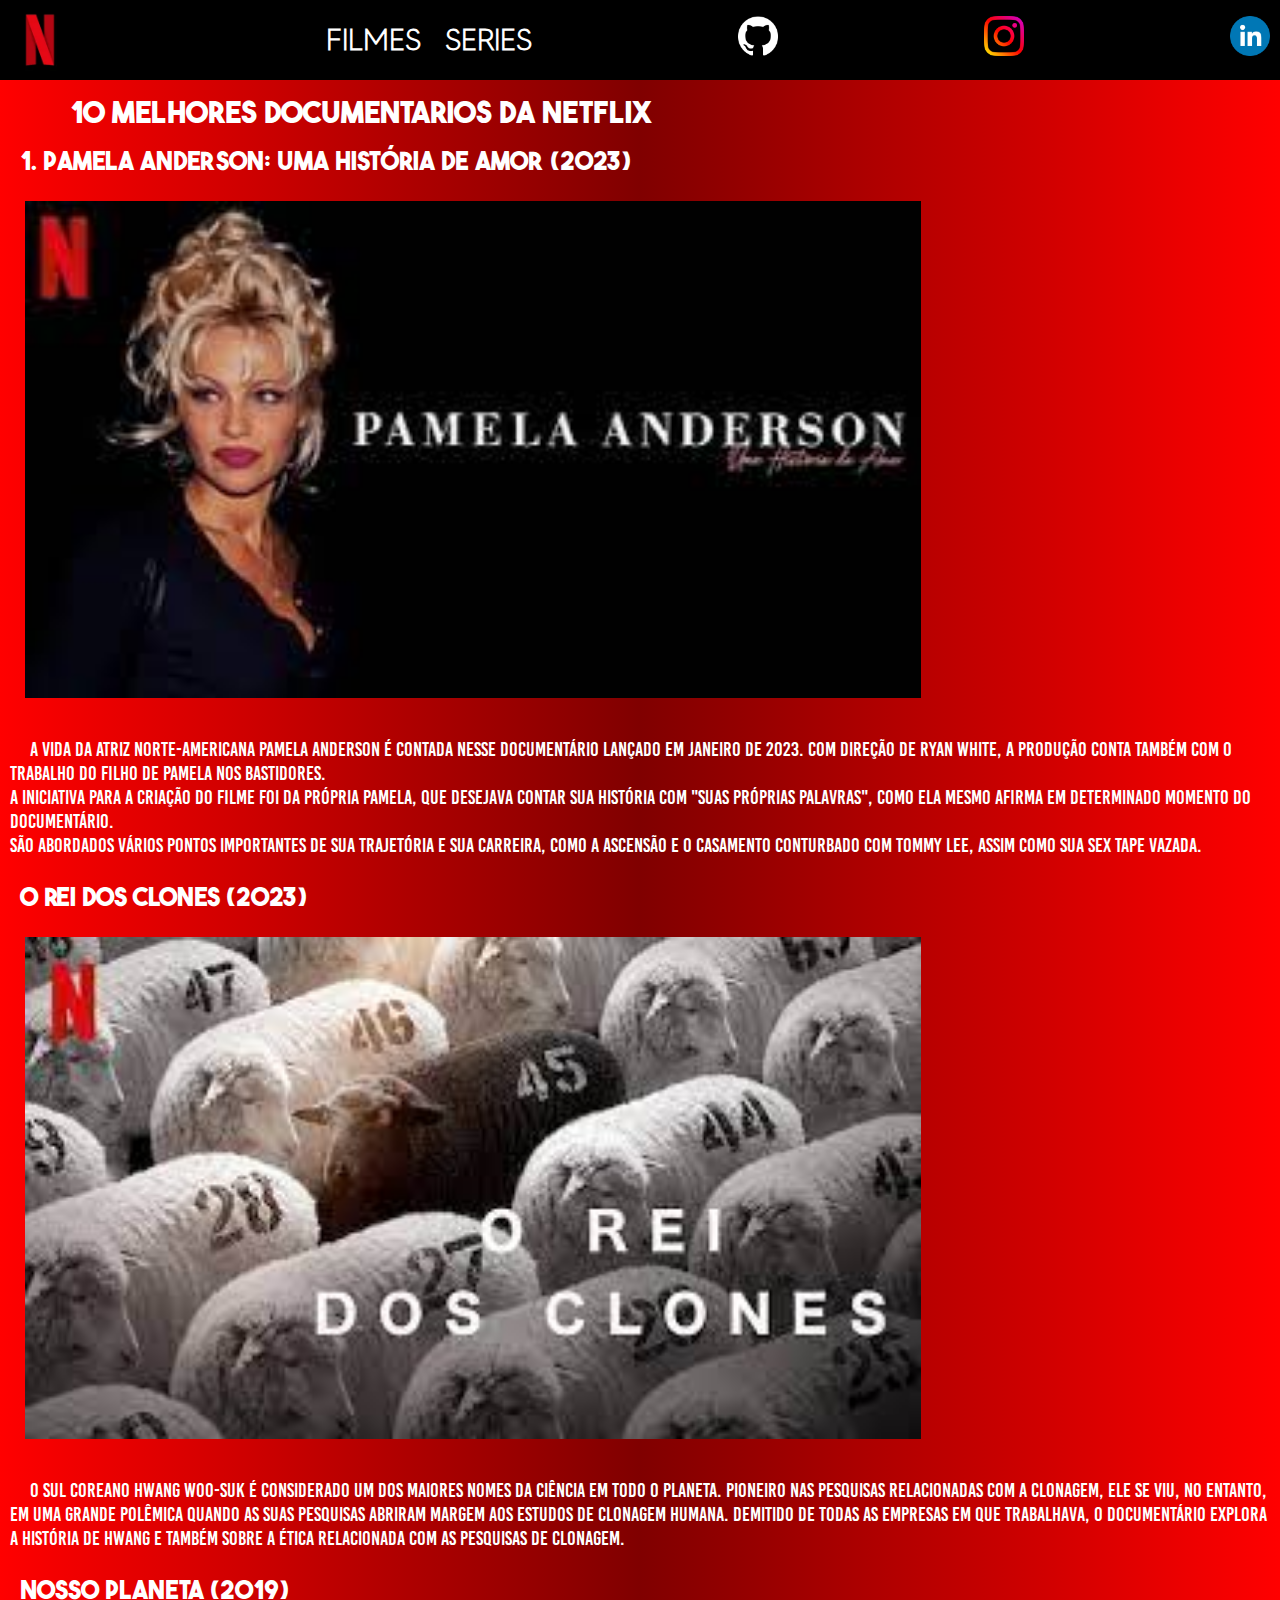
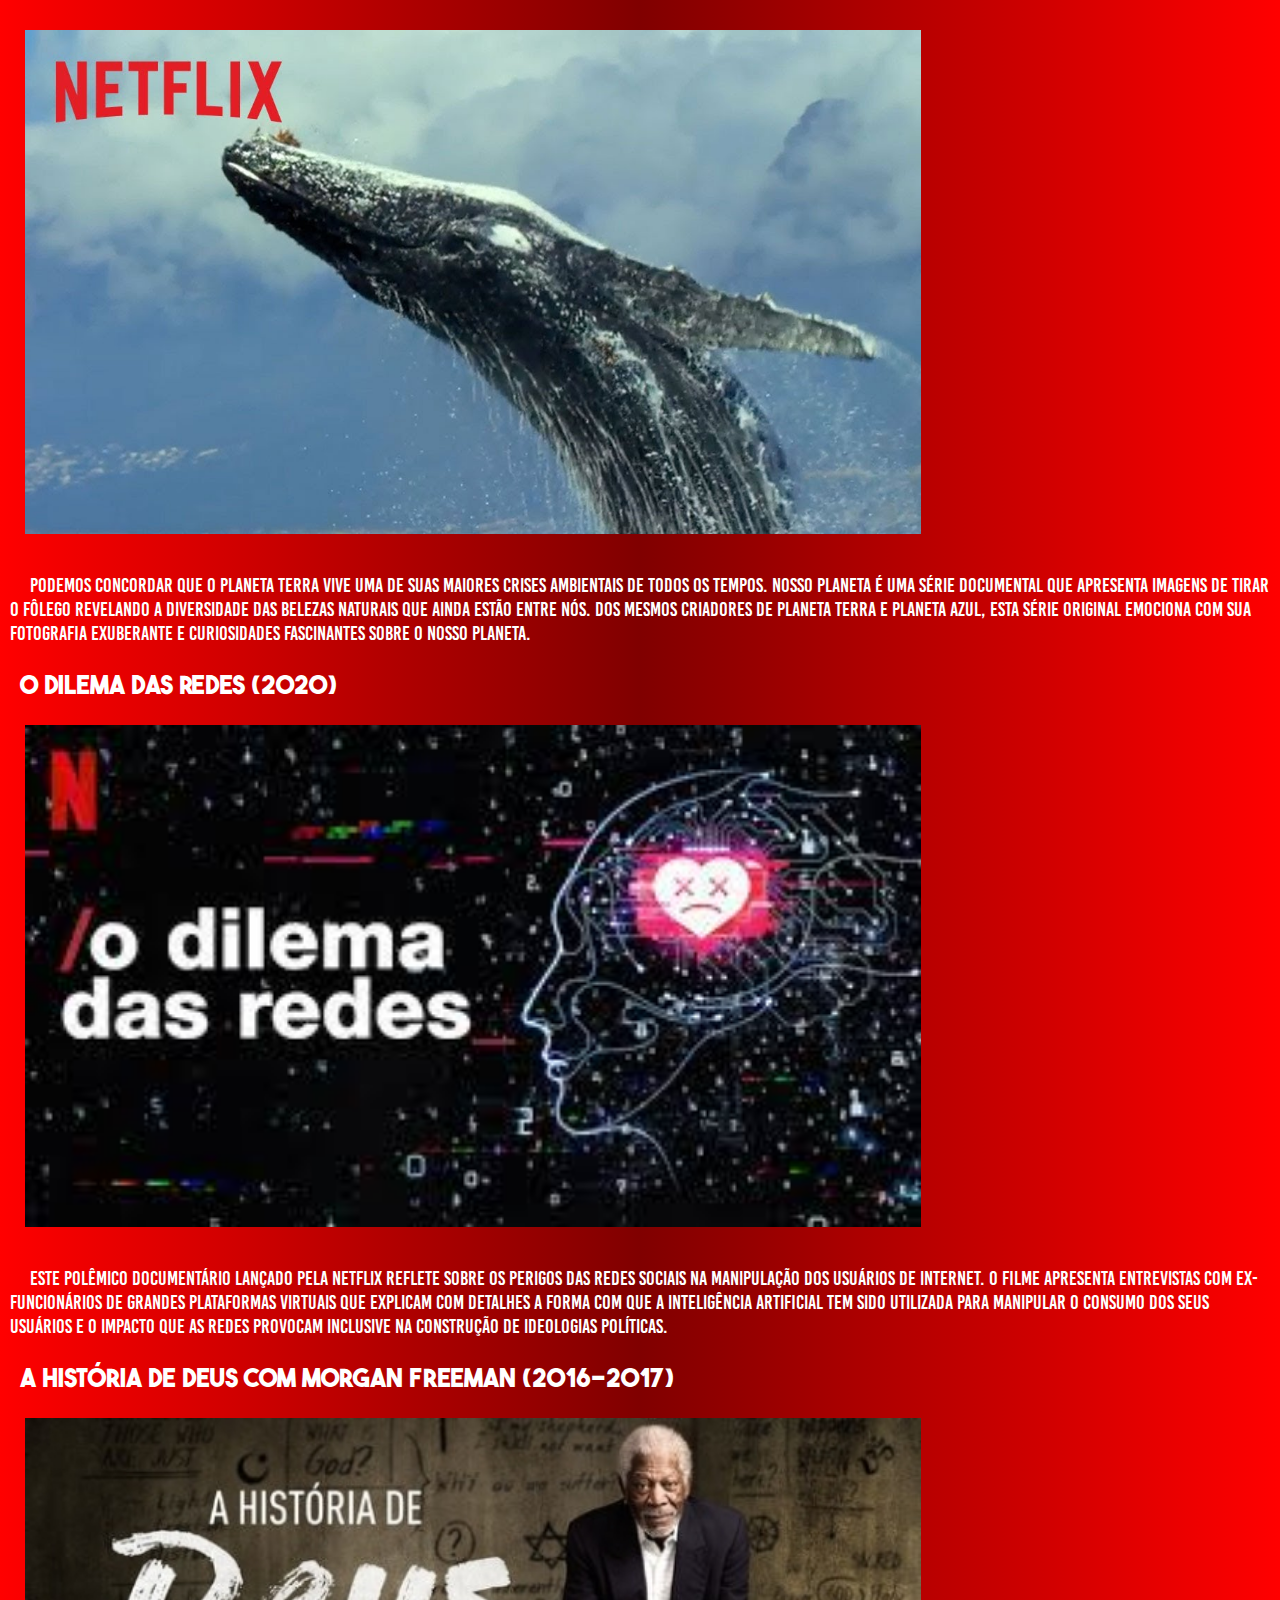
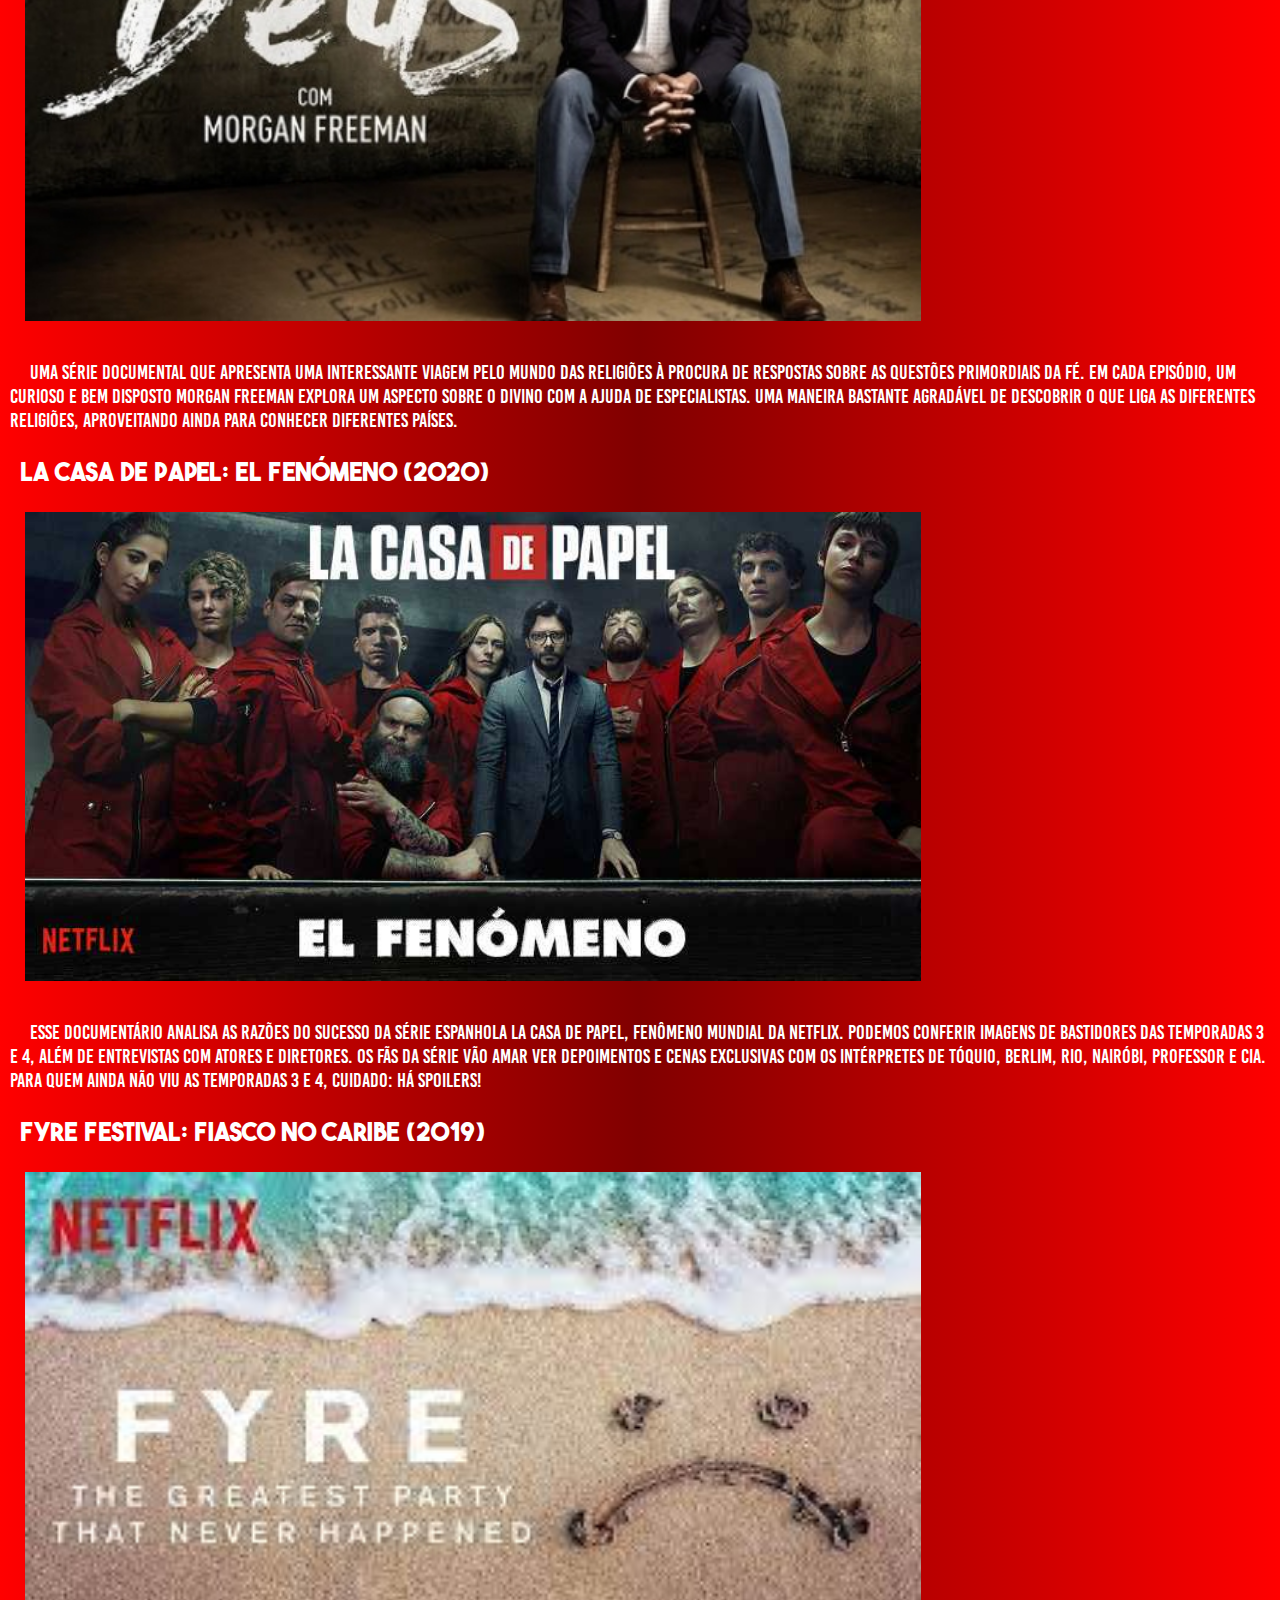
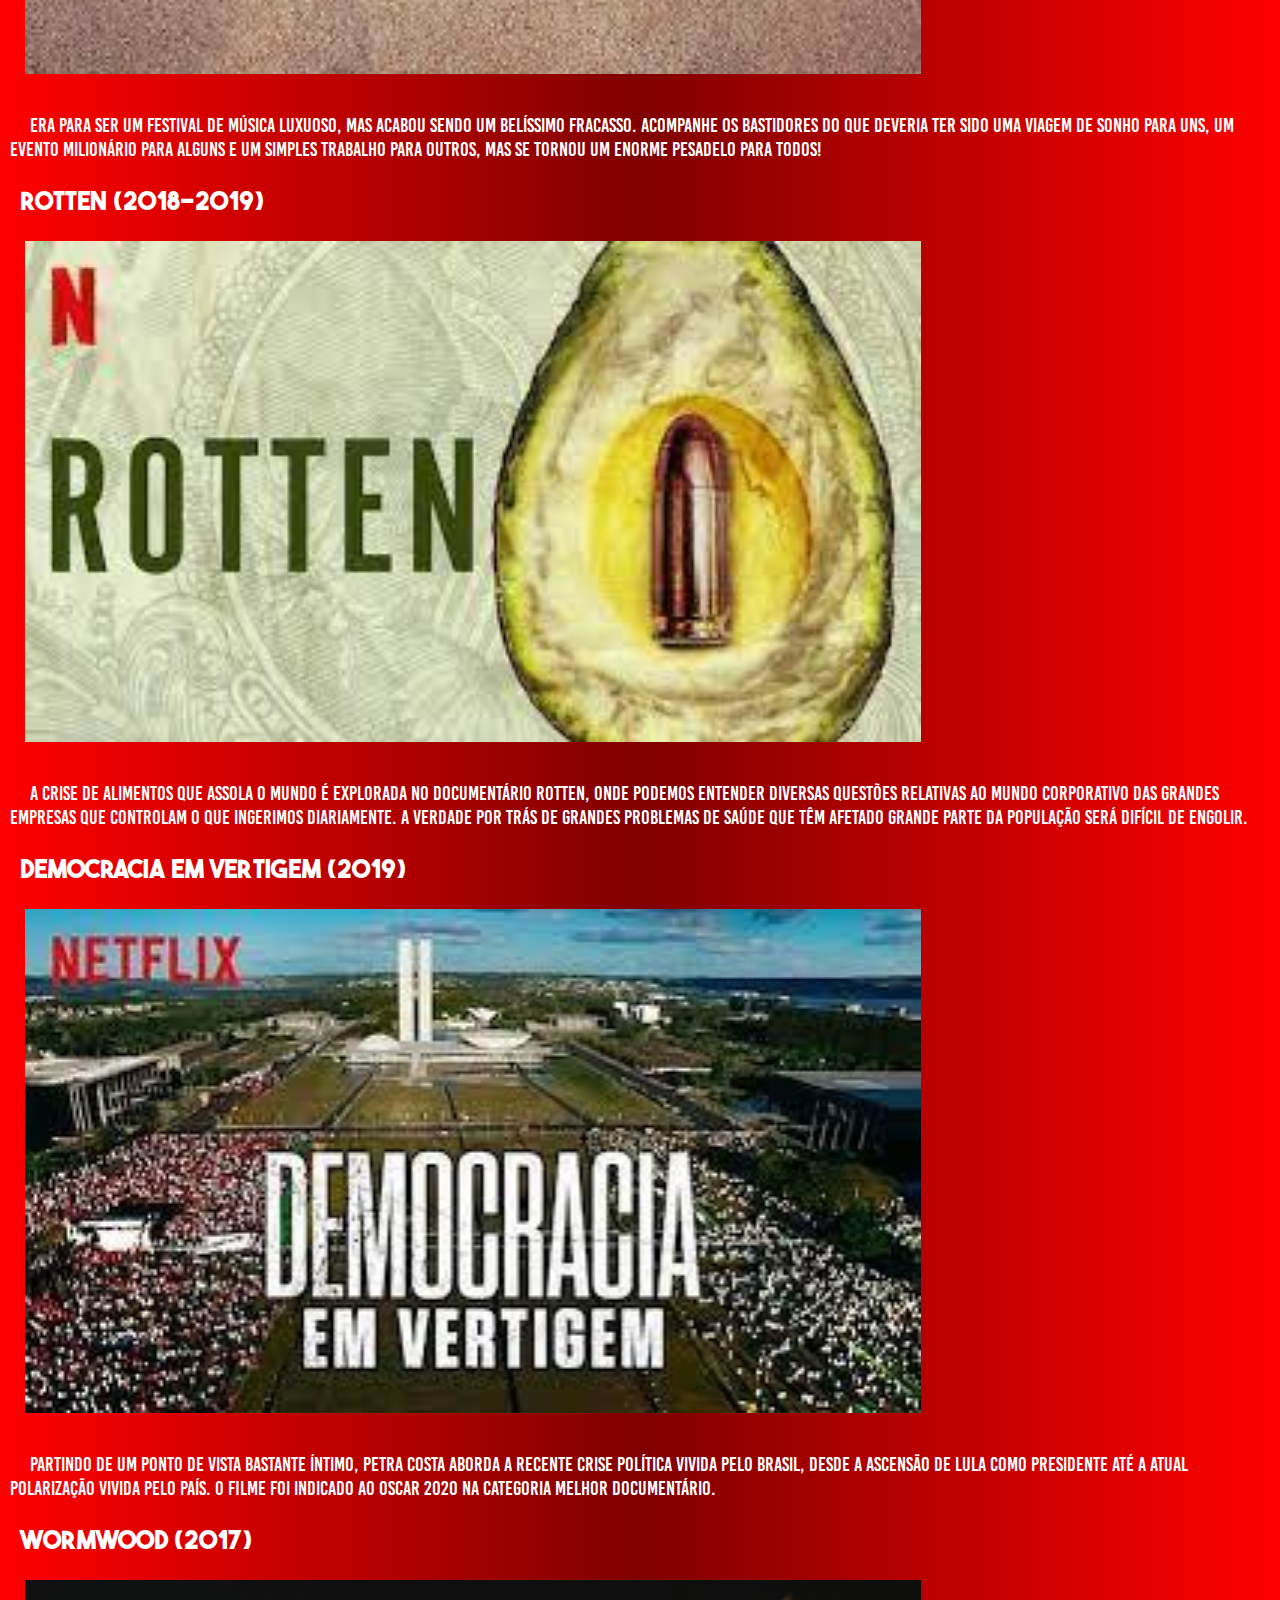
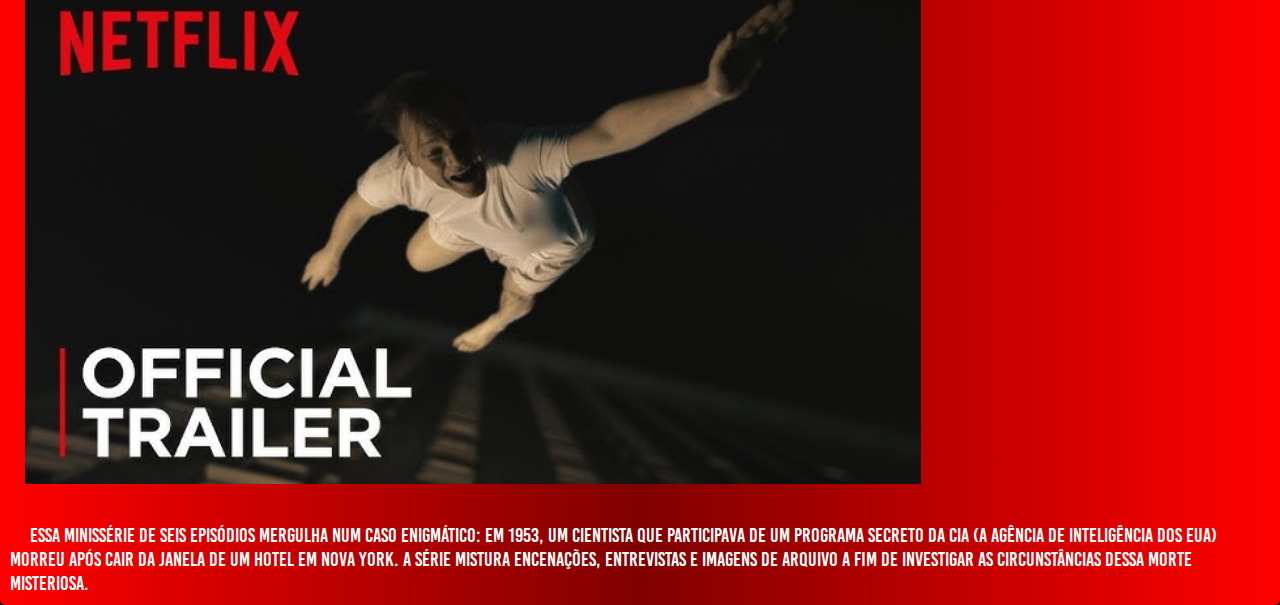
<file: documentarios.html>
<!DOCTYPE html>
<html lang="en">
<head>
    <meta charset="UTF-8">
    <meta name="viewport" content="width=device-width, initial-scale=1.0">
    <title>10 melhores documentarios da Netflix</title>
    <link rel="stylesheet" href="style.css">
</head>
<body>
    <header>

        <img src="imagens/logo-netflix.webp" alt="logo da Netflix" class="netflix">

           
               <nav class="navs" >
                   <a href="index.html" target="_blank">FILMES</a >
                   <a href="series.html" target="_blank">SERIES</a>
               </nav>

           <a href="https://github.com/KauaRodriguesSouza" target="_blank" ><img src="imagens/github-icon-png-29.jpg" alt="meu github"></a>

           <a href="https://www.instagram.com/rodrigues_kaua_/?next=%2F" target="_blank"><img src="imagens/1384063.png" alt=""></a>

           <a href="https://www.linkedin.com/in/kau%C3%A3-rodrigues-05b565259/" target="_blank"><img src="imagens/icone-likedin.png" alt="meu likedin"></a>

    </header>

    <main>
        
        <h1>10 melhores documentarios da netflix </h1>
        <section>
            <h2>1. Pamela Anderson: uma história de amor (2023)</h2>

            <img src="imagens/pamela.jfif" alt="pamela ">

            <p>
        A vida da atriz norte-americana Pamela Anderson é contada nesse documentário lançado em janeiro de 2023. Com direção de Ryan White, a produção conta também com o trabalho do filho de Pamela nos bastidores.
        <br>
        A iniciativa para a criação do filme foi da própria Pamela, que desejava contar sua história com "suas próprias palavras", como ela mesmo afirma em determinado momento do documentário.
        <br>
        São abordados vários pontos importantes de sua trajetória e sua carreira, como a ascensão e o casamento conturbado com Tommy Lee, assim como sua sex tape vazada.
            </p>

          </section>

          <section>
              
              <h2>O Rei dos Clones (2023)</h2>

              <img src="imagens/rei-dos -clones.jfif" alt="rei dos Clones">

              <p>
                O sul coreano Hwang Woo-suk é considerado um dos maiores nomes da ciência em todo o planeta. Pioneiro nas pesquisas relacionadas com a clonagem, ele se viu, no entanto, em uma grande polêmica quando as suas pesquisas abriram margem aos estudos de clonagem humana. Demitido de todas as empresas em que trabalhava, o documentário explora a história de Hwang e também sobre a ética relacionada com as pesquisas de clonagem.
              </p>

          </section>

          <section>

            <h2>Nosso Planeta (2019)</h2>

            <img src="imagens/nosso-planeta.jpg" alt="nosso planeta">

            <p>
                Podemos concordar que o planeta Terra vive uma de suas maiores crises ambientais de todos os tempos. Nosso Planeta é uma série documental que apresenta imagens de tirar o fôlego revelando a diversidade das belezas naturais que ainda estão entre nós. Dos mesmos criadores de Planeta Terra e Planeta Azul, esta série original emociona com sua fotografia exuberante e curiosidades fascinantes sobre o nosso planeta.
            </p>

          </section>

          <section>

            <h2>O Dilema das Redes (2020)</h2>

            <img src="imagens/o-dilema-das-redes.jfif" alt="o dilema das Redes">

            <p>
                Este polêmico documentário lançado pela Netflix reflete sobre os perigos das redes sociais na manipulação dos usuários de internet. O filme apresenta entrevistas com ex-funcionários de grandes plataformas virtuais que explicam com detalhes a forma com que a inteligência artificial tem sido utilizada para manipular o consumo dos seus usuários e o impacto que as redes provocam inclusive na construção de ideologias políticas.
            </p>

          </section>

          <section>

            <h2>A História de Deus com Morgan Freeman (2016-2017)</h2>

            <img src="imagens/a-historia-de-deus-com-morgan.jpeg" alt="a historia de deus com morgan freeman">

            <p>
                Uma série documental que apresenta uma interessante viagem pelo mundo das religiões à procura de respostas sobre as questões primordiais da fé. Em cada episódio, um curioso e bem disposto Morgan Freeman explora um aspecto sobre o divino com a ajuda de especialistas. Uma maneira bastante agradável de descobrir o que liga as diferentes religiões, aproveitando ainda para conhecer diferentes países.
            </p>

          </section>

          <section>

            <h2>La Casa de Papel: El Fenómeno (2020)</h2>

            <img src="imagens/Filme-La-Casa-de-Papel-El-Fenomeno.jpg" alt="la casa de papel documentario">

            <p>
                Esse documentário analisa as razões do sucesso da série espanhola La Casa de Papel, fenômeno mundial da Netflix. Podemos conferir imagens de bastidores das temporadas 3 e 4, além de entrevistas com atores e diretores. Os fãs da série vão amar ver depoimentos e cenas exclusivas com os intérpretes de Tóquio, Berlim, Rio, Nairóbi, Professor e Cia. Para quem ainda não viu as temporadas 3 e 4, cuidado: há spoilers!

            </p>

          </section>

          <section>

            <h2>Fyre Festival: Fiasco no Caribe (2019)</h2>

            <img src="imagens/fyre-festival.jfif" alt="fyre festival">

            <p>
                Era para ser um festival de música luxuoso, mas acabou sendo um belíssimo fracasso. Acompanhe os bastidores do que deveria ter sido uma viagem de sonho para uns, um evento milionário para alguns e um simples trabalho para outros, mas se tornou um enorme pesadelo para todos!


            </p>

          </section>

          <section>

            <h2>Rotten (2018-2019)</h2>

            <img src="imagens/rooten.jfif" alt="rooten">

            <p>A crise de alimentos que assola o mundo é explorada no documentário Rotten, onde podemos entender diversas questões relativas ao mundo corporativo das grandes empresas que controlam o que ingerimos diariamente. A verdade por trás de grandes problemas de saúde que têm afetado grande parte da população será difícil de engolir.</p>
          </section>

          <section>

            <h2>Democracia em Vertigem (2019)</h2>

            <img src="imagens/democracia-em-vertigem.jfif" alt="democracia em vertigem">

            <p>
                Partindo de um ponto de vista bastante íntimo, Petra Costa aborda a recente crise política vivida pelo Brasil, desde a ascensão de Lula como presidente até a atual polarização vivida pelo país. O filme foi indicado ao Oscar 2020 na categoria Melhor Documentário.

            </p>

          </section>

          <section>

            <h2>Wormwood (2017)</h2>

            <img src="imagens/wormwood.jpg" alt="wormwood">

            <p>
                Essa minissérie de seis episódios mergulha num caso enigmático: em 1953, um cientista que participava de um programa secreto da CIA (a agência de inteligência dos EUA) morreu após cair da janela de um hotel em Nova York. A série mistura encenações, entrevistas e imagens de arquivo a fim de investigar as circunstâncias dessa morte misteriosa.
            </p>

          </section>
    </main>

</body>
</html>
</file>
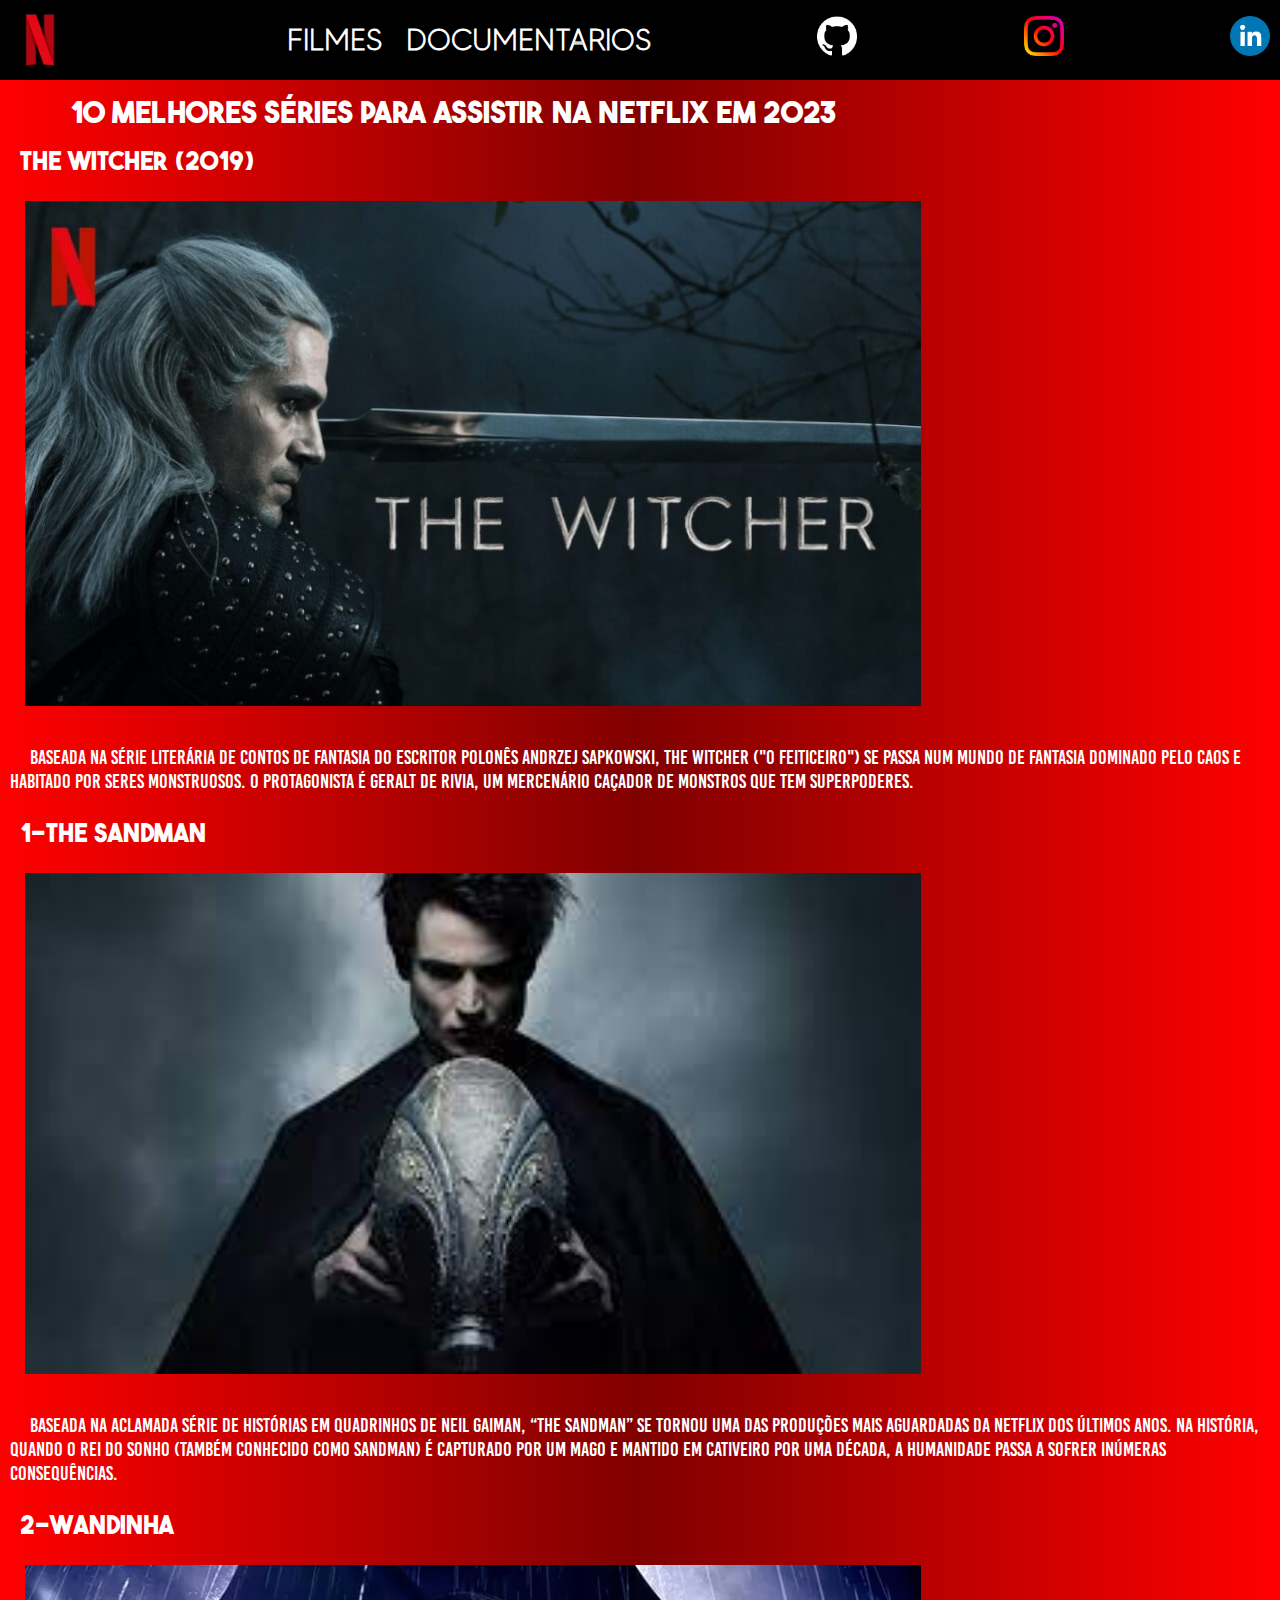
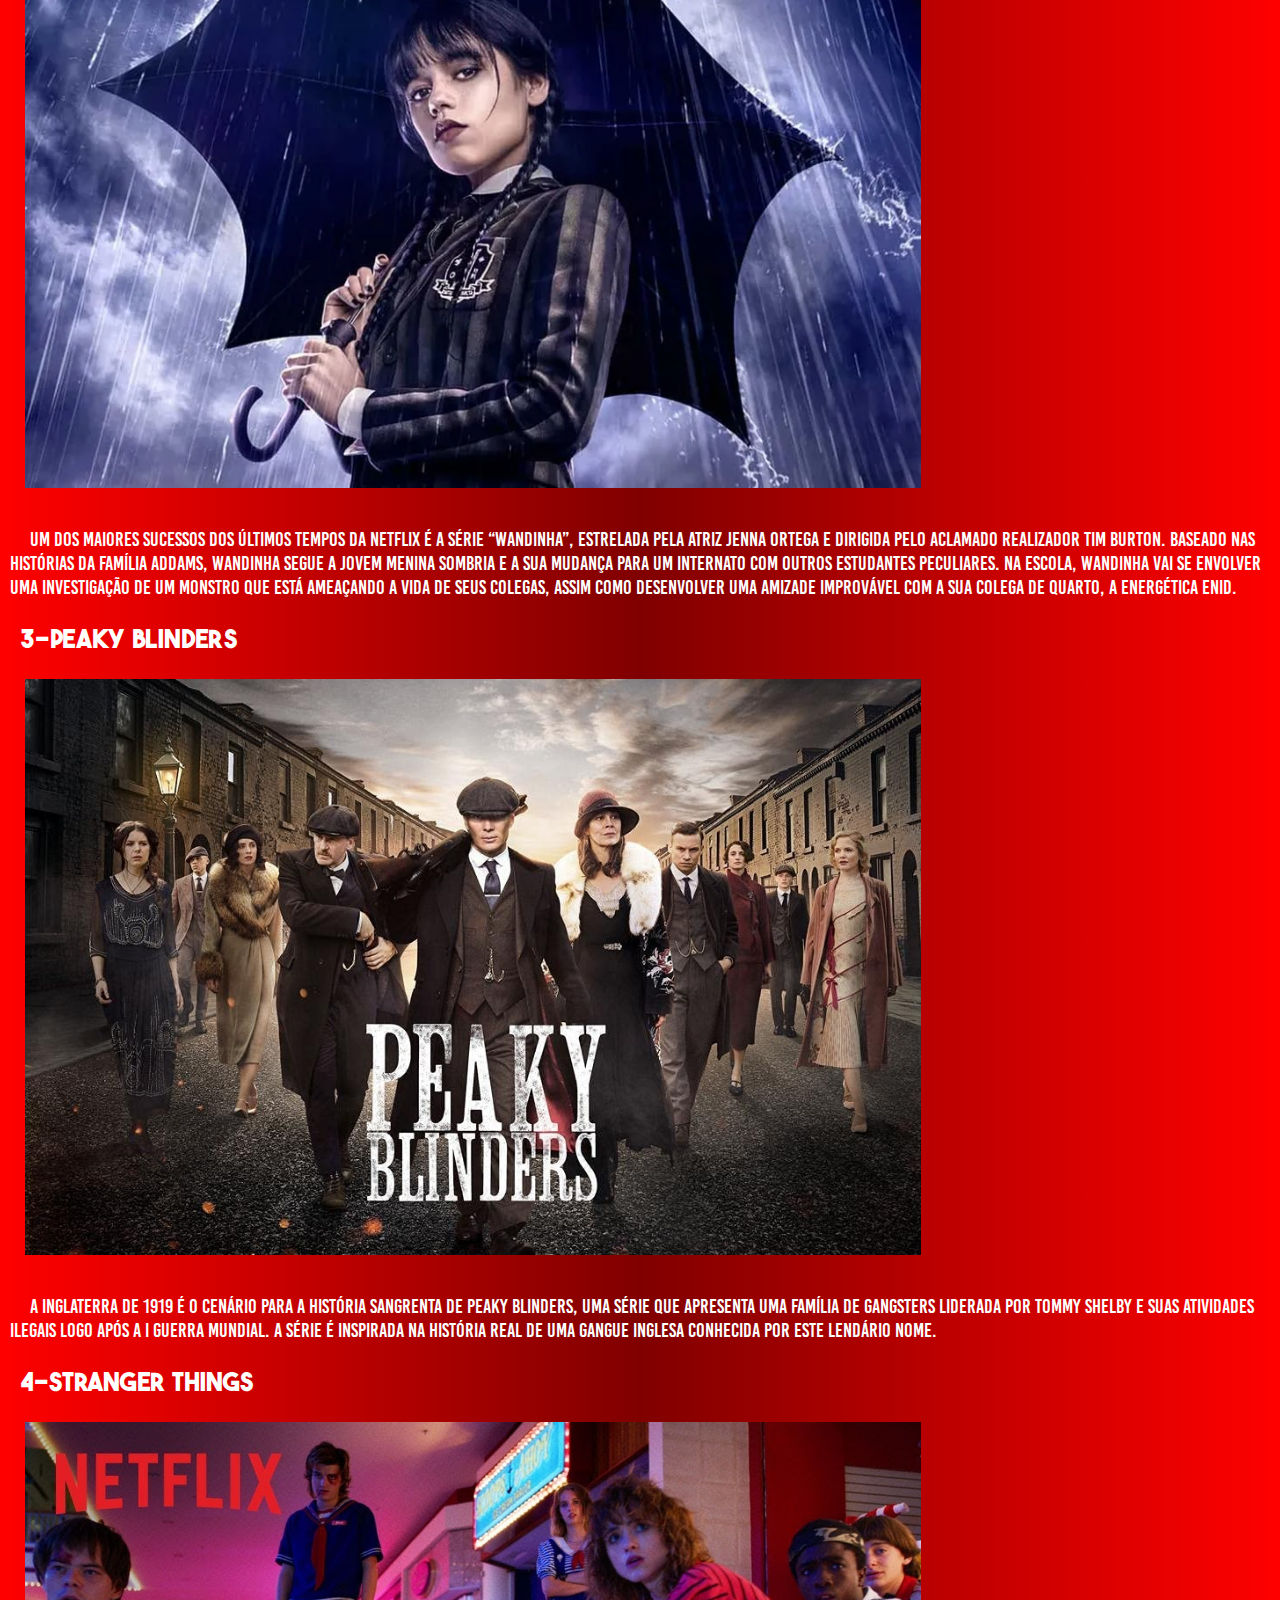
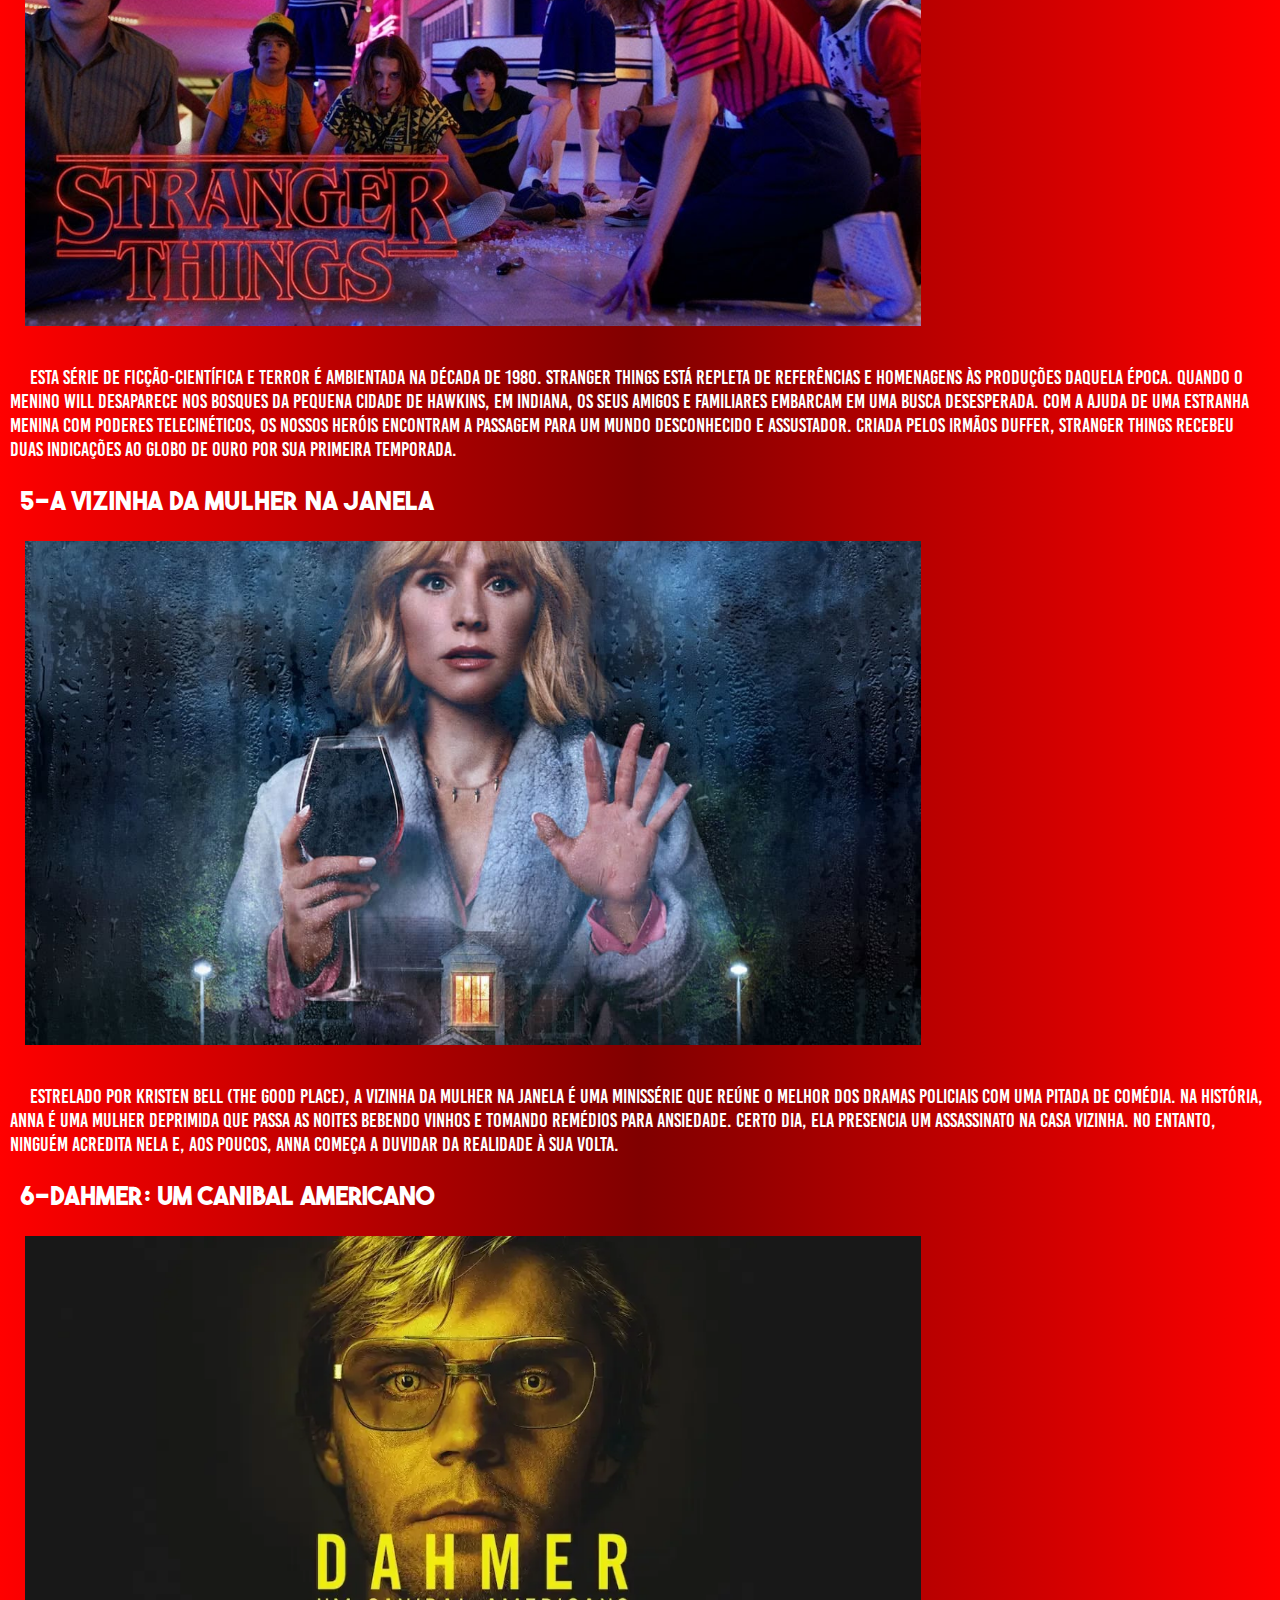
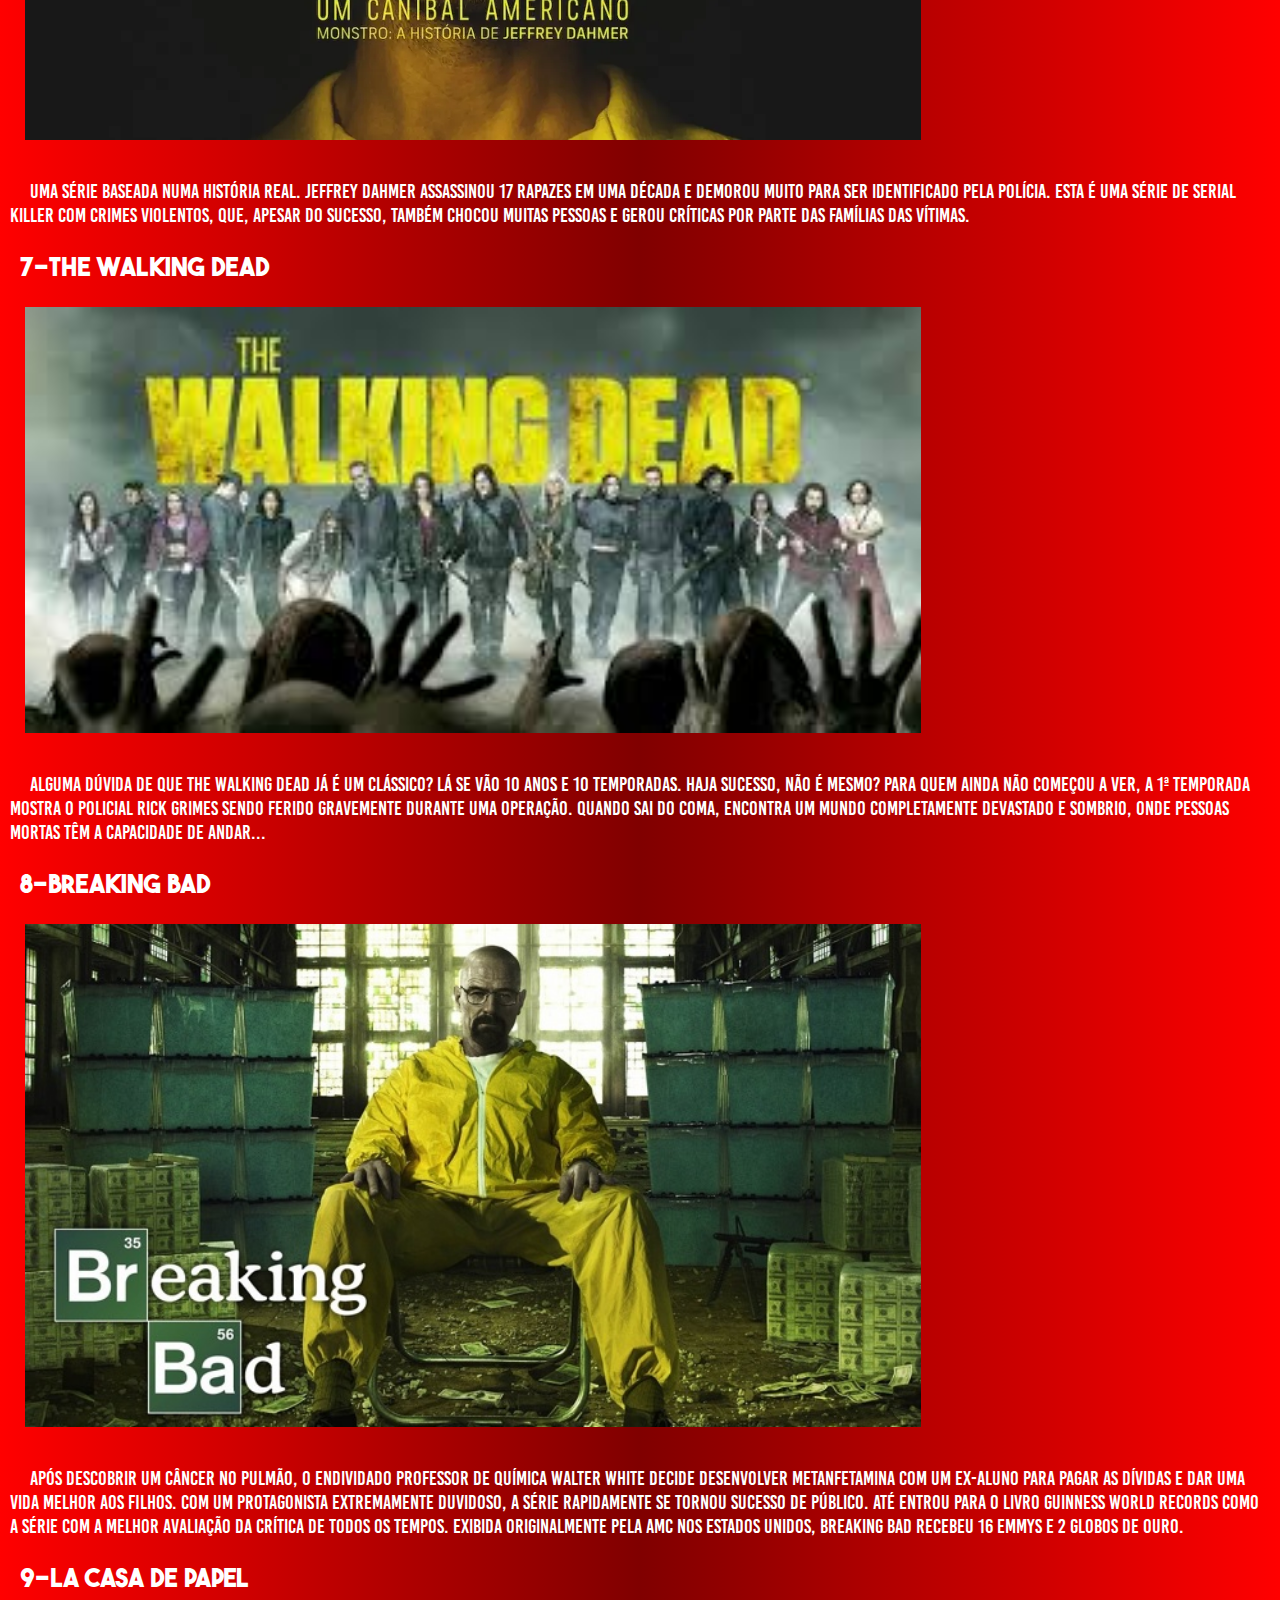
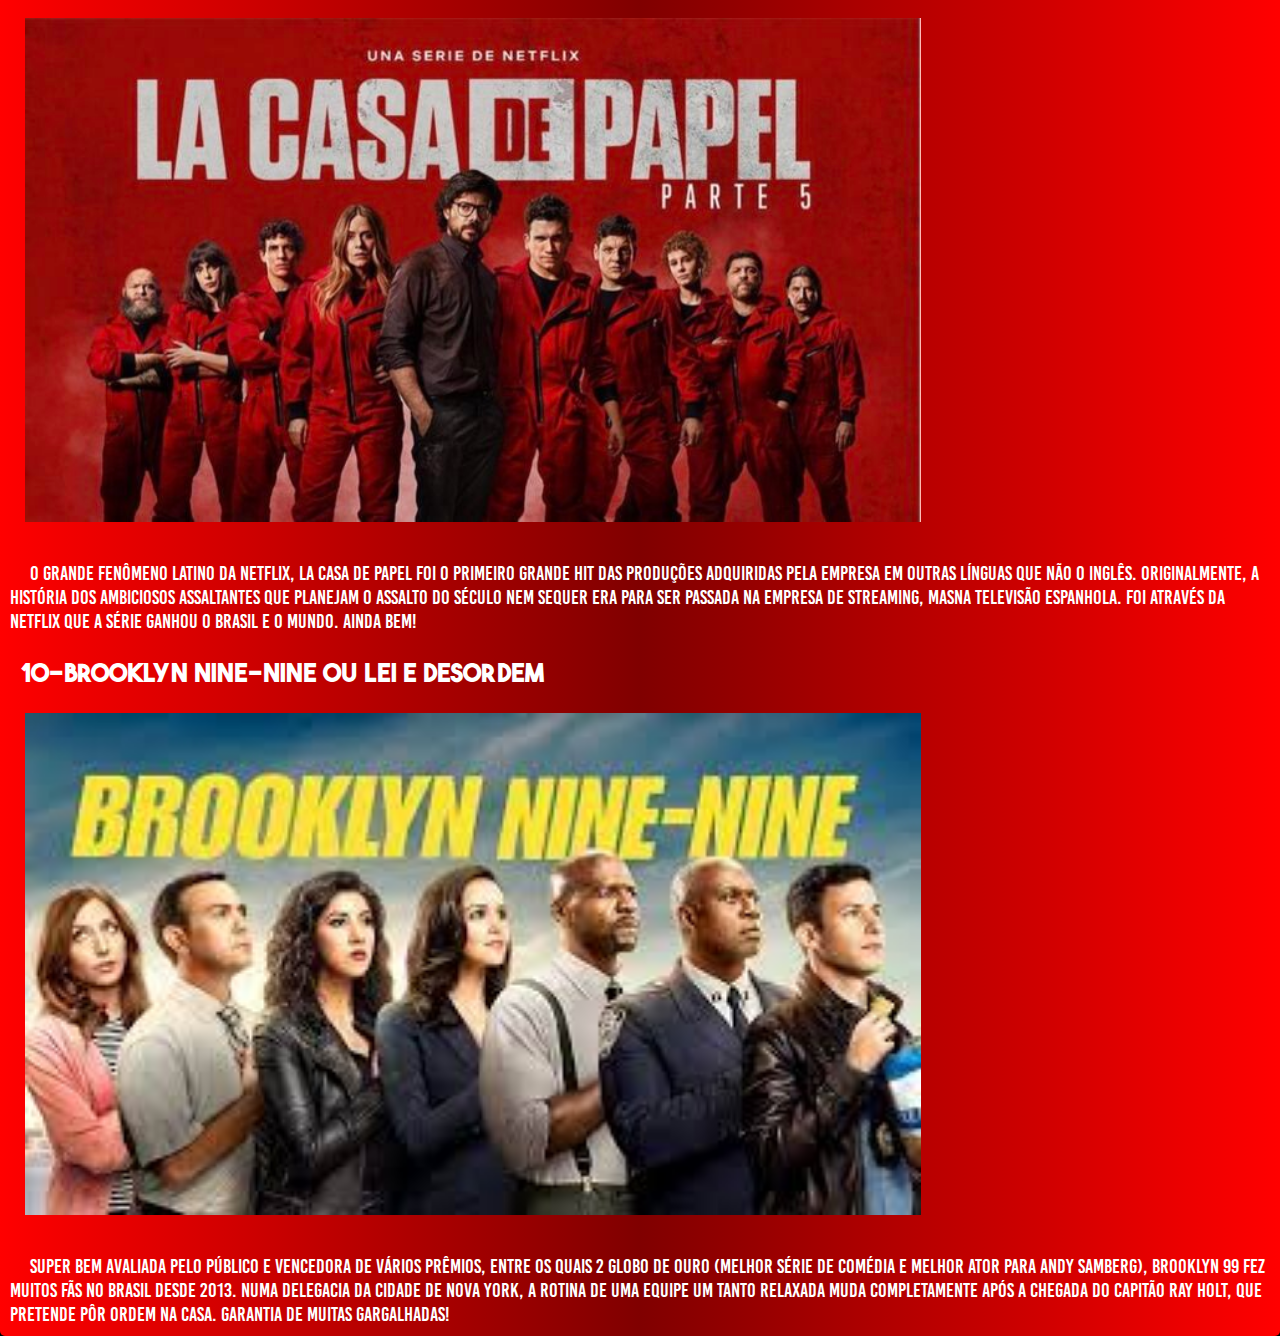
<file: series.html>
<!DOCTYPE html>
<html lang="en">
<head>
    <meta charset="UTF-8">
    <meta name="viewport" content="width=device-width, initial-scale=1.0">
    <title>10 melhores series da Netflix</title>
    <link rel="stylesheet" href="style.css">
</head>
<body>
    <header>

        <img src="imagens/logo-netflix.webp" alt="logo da Netflix" class="netflix">

           
               <nav class="navs" >
                   <a href="index.html" target="_blank">FILMES</a >
                   <a href="documentarios.html" target="_blank">DOCUMENTARIOS</a>
               </nav>

           <a href="https://github.com/KauaRodriguesSouza" target="_blank" ><img src="imagens/github-icon-png-29.jpg" alt="meu github"></a>

           <a href="https://www.instagram.com/rodrigues_kaua_/?next=%2F" target="_blank"><img src="imagens/1384063.png" alt=""></a>

           <a href="https://www.linkedin.com/in/kau%C3%A3-rodrigues-05b565259/" target="_blank"><img src="imagens/icone-likedin.png" alt="meu likedin"></a>

    </header>
<main>

    <h1> 10 melhores séries para assistir na Netflix em 2023 </h1>
    
        <section>
            
            <h2>The Witcher (2019)</h2>

            <img src="imagens/the-witcher.jpg" alt="the wicher">

            <p>Baseada na série literária de contos de fantasia do escritor polonês Andrzej Sapkowski, The Witcher ("O Feiticeiro") se passa num mundo de fantasia dominado pelo caos e habitado por seres monstruosos. O protagonista é Geralt de Rivia, um mercenário caçador de monstros que tem superpoderes.</p>

        </section>

        <section>

            <h2>1-The Sandman</h2>

            <img src="imagens/sandman.jfif" alt="Sandman">

            <p>
            Baseada na aclamada série de histórias em quadrinhos de Neil Gaiman, “The Sandman” se tornou uma das produções mais aguardadas da Netflix dos últimos anos. Na história, quando o Rei do Sonho (também conhecido como Sandman) é capturado por um mago e mantido em cativeiro por uma década, a humanidade passa a sofrer inúmeras
            consequências.</p>

        </section>

        <section>

            <h2>2-Wandinha</h2>

            <img src="imagens/wandinha.webp" alt="wandinha">

            <p>
                Um dos maiores sucessos dos últimos tempos da Netflix é a série “Wandinha”, estrelada pela atriz Jenna Ortega e dirigida pelo aclamado realizador Tim Burton. Baseado nas histórias da Família Addams, Wandinha segue a jovem menina sombria e a sua mudança para um internato com outros estudantes peculiares. Na escola, Wandinha vai se envolver uma investigação de um monstro que está ameaçando a vida de seus colegas, assim como desenvolver uma amizade improvável com a sua colega de quarto, a energética Enid.
            </p>
        </section>

        <section>

            <h2>3-Peaky Blinders</h2>

            <img src="imagens/PEAKYBLINDERS.jpg" alt="PEAKYBLINDERS">

            <p>
                A Inglaterra de 1919 é o cenário para a história sangrenta de Peaky Blinders, uma série que apresenta uma família de gangsters liderada por Tommy Shelby e suas atividades ilegais logo após a I Guerra Mundial. A série é inspirada na história real de uma gangue inglesa conhecida por este lendário nome.
            </p>
        </section>

        <section>
            <h2>4-Stranger Things</h2>

            <img src="imagens/stranger-things.jpg" alt="stranger-things">

            <p>
            Esta série de ficção-científica e terror é ambientada na década de 1980. Stranger Things está repleta de referências e homenagens às produções daquela época. Quando o menino Will desaparece nos bosques da pequena cidade de Hawkins, em Indiana, os seus amigos e familiares embarcam em uma busca desesperada. Com a ajuda de uma estranha menina com poderes telecinéticos, os nossos heróis encontram a passagem para um mundo desconhecido e assustador. Criada pelos irmãos Duffer, Stranger Things recebeu duas indicações ao Globo de Ouro por sua primeira temporada.
            </p>

        </section>

        <section>

            <h2>5-A Vizinha da Mulher na Janela</h2>

            <img src="imagens/a-vizinha-na-janela.jpg" alt="a a-vizinha-na-janela">

            <p>
                Estrelado por Kristen Bell (The Good Place), A Vizinha da Mulher na Janela é uma minissérie que reúne o melhor dos dramas policiais com uma pitada de comédia. Na história, Anna é uma mulher deprimida que passa as noites bebendo vinhos e tomando remédios para ansiedade. Certo dia, ela presencia um assassinato na casa vizinha. No entanto, ninguém acredita nela e, aos poucos, Anna começa a duvidar da realidade à sua volta.
            </p>
        </section>

        <section>

            <h2>6-Dahmer: Um Canibal Americano</h2>

            <img src="imagens/dahmer.webp" alt="dahmer">

            <p>
                Uma série baseada numa história real. Jeffrey Dahmer assassinou 17 rapazes em uma década e demorou muito para ser identificado pela polícia. Esta é uma série de serial killer com crimes violentos, que, apesar do sucesso, também chocou muitas pessoas e gerou críticas por parte das famílias das vítimas.
            </p>
        </section>

        <section>

            <h2>7-The Walking Dead</h2>

            <img src="imagens/the-walking-dead.jfif" alt="the-walking-dead">

            <p>
                Alguma dúvida de que The Walking Dead já é um clássico? Lá se vão 10 anos e 10 temporadas. Haja sucesso, não é mesmo? Para quem ainda não começou a ver, a 1ª temporada mostra o policial Rick Grimes sendo ferido gravemente durante uma operação. Quando sai do coma, encontra um mundo completamente devastado e sombrio, onde pessoas mortas têm a capacidade de andar...
            </p>
        </section>

        <section>

            <h2>8-Breaking Bad</h2>

            <img src="imagens/breaking-bad.jpg" alt="breaking-bad">

            <p>
                Após descobrir um câncer no pulmão, o endividado professor de química Walter White decide desenvolver metanfetamina com um ex-aluno para pagar as dívidas e dar uma vida melhor aos filhos. Com um protagonista extremamente duvidoso, a série rapidamente se tornou sucesso de público. Até entrou para o livro Guinness World Records como a série com a melhor avaliação da crítica de todos os tempos. Exibida originalmente pela AMC nos Estados Unidos, Breaking Bad recebeu 16 Emmys e 2 Globos de Ouro.
            </p>

        </section>

        <section>

            <h2>9-La Casa de papel</h2>

            <img src="imagens/la-casa-de-papel.jpg" alt="la casa de papel">

            <p>
                O grande fenômeno latino da Netflix, La Casa de Papel foi o primeiro grande hit das produções adquiridas pela empresa em outras línguas que não o inglês. Originalmente, a história dos ambiciosos assaltantes que planejam o assalto do século nem sequer era para ser passada na empresa de streaming, masna televisão espanhola. Foi através da Netflix que a série ganhou o Brasil e o mundo. Ainda bem!
            </p>
        </section>

        <section>

            <h2>10-Brooklyn Nine-Nine ou Lei e Desordem</h2>

            <img src="imagens/brooklyn-99.jfif" alt="brooklyn-99">

            <p>
                Super bem avaliada pelo público e vencedora de vários prêmios, entre os quais 2 Globo de Ouro (Melhor Série de comédia e Melhor Ator para Andy Samberg), Brooklyn 99 fez muitos fãs no Brasil desde 2013. Numa delegacia da cidade de Nova York, a rotina de uma equipe um tanto relaxada muda completamente após a chegada do capitão Ray Holt, que pretende pôr ordem na casa. Garantia de muitas gargalhadas!
            </p>
        </section>
</main>
</body>
</html>
</file>
<file: style.css>
@charset "UTF-8";

@font-face {
    font-family: 'font-header' ;
    src: url("fonts/MADE\ TOMMY\ Thin\ Outline_PERSONAL\ USE.otf") format(opentype);
    font-weight: bolder;
}

@font-face {
    font-family: font-h1;
    src: url("fonts/THEBOLDFONT\ 2022.otf") format(opentype);
}

@font-face {
    font-family: 'font-p';
    src: url("fonts/BebasKai.otf") format(opentype) ;
}

:root{
--font-principal: 'font-header', ARIAL;
--font-h1:'font-h1', ARIAL;
--font-p:"font-p", ARIAL;

}

*{
    padding: 0px;
    margin: 0px;
}
body{
    background-color: black;
}
header{
    display: flex;
    justify-content: space-between;
    align-items: center;
    background-color: black;
    width: 100%;
    position: fixed;
    
}


header  .netflix{
    width: 80px;
    padding-right: 50px;
    
    
}
  

a{
    padding: 10px;
    font-size: 30px;
    font-weight: bolder;
    text-decoration: none;
    font-family: var(--font-principal);
    color: white;
    
   
}
a:hover{
    text-decoration: underline;
    font-weight: bolder;
    color: #f50000;
}
img{
    width: 40px;
    
}
main{
    background-image: linear-gradient(to right, #FF0000, #800000, #FF0000);
    min-width: 50px;
    text-indent: 20px;
    border-radius: 5px;
    margin: auto;
}
main h1{
    color: white;
    font-family: var(--font-h1);
    font-size: 30px;
    padding-left: 50px;
    padding-top: 100px;
}
main h2{
    color: white;
    font-size: 25px;
    font-family: var(--font-h1);
    padding-top: 20px;

}
main p{
    color: white;
    font-size: 20px;
    font-family: var(--font-p);
    padding: 10px;
}
section img{
    width: 70%;
    padding: 25px;
}
footer{
    background-color: black;
    text-align: center;
    font-family: var(--font-h1);
}
</file>
